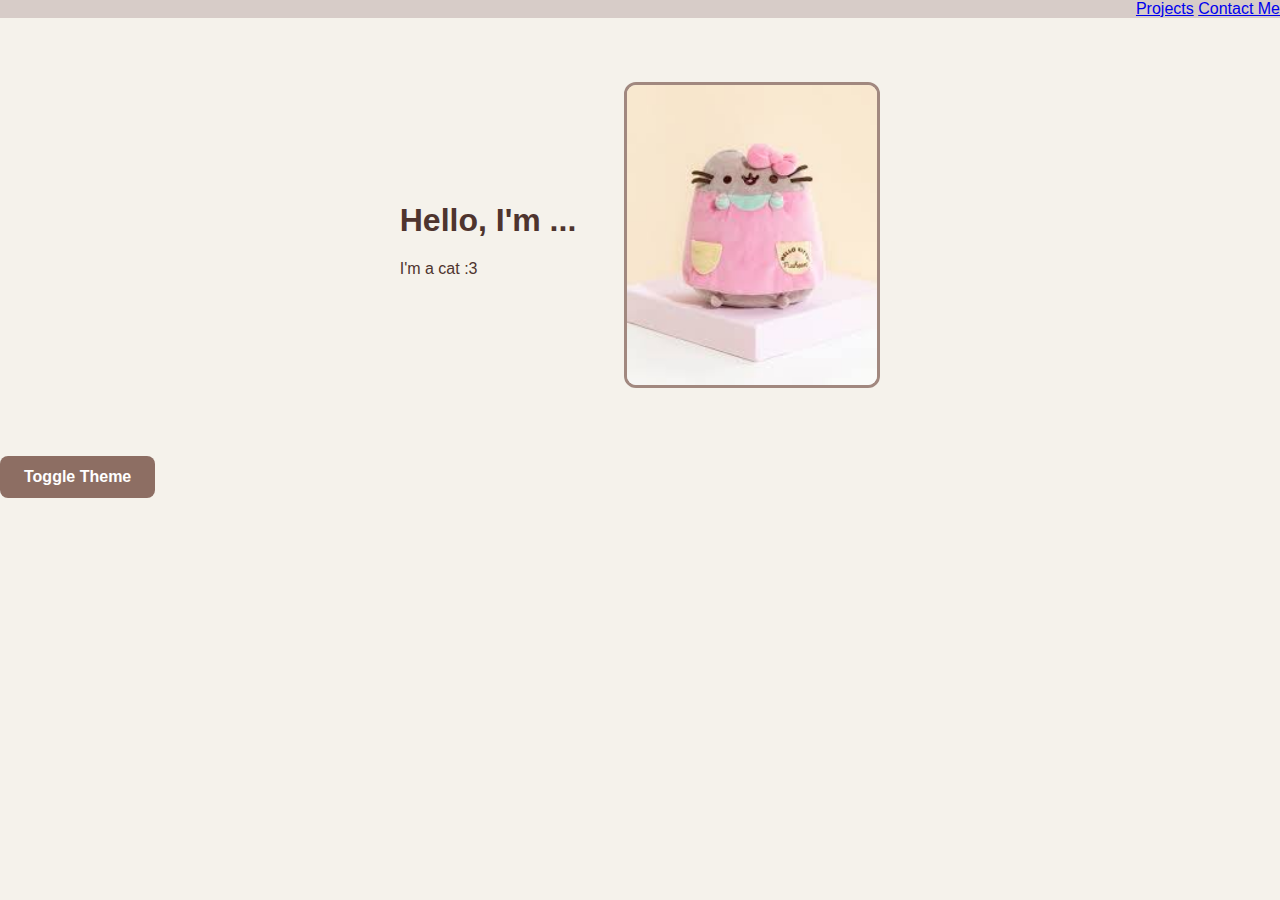
<file: my-portfolio/index.html>
<!DOCTYPE html>
<html lang="en">
    <head>
        <meta charset="UTF-8"/>
        <title>My Portolio</title>
        <link rel="stylesheet" href="style.css"/>
    </head>
    <body>
        <nav>
            <div classes = "nav-buttons">
                <a href="projects.html">Projects</a>
                <a href="contact.html">Contact Me</a>
            </div>
        </nav>
        <main class="intro-container">
            <div class="intro-text">
                <h1>Hello, I'm ...</h1>
                <p>I'm a cat :3</p>
            </div>
            <div class="intro-image">
                <img src = "images/images.jpeg" alt = "Your profile photo" />
            </div>
        </main>
        <div classes ="button-container">
            <button id="theme-toggle">Toggle Theme</button>
        </div>
        <script src ="script.js"></script>
    </body>

</html>
</file>
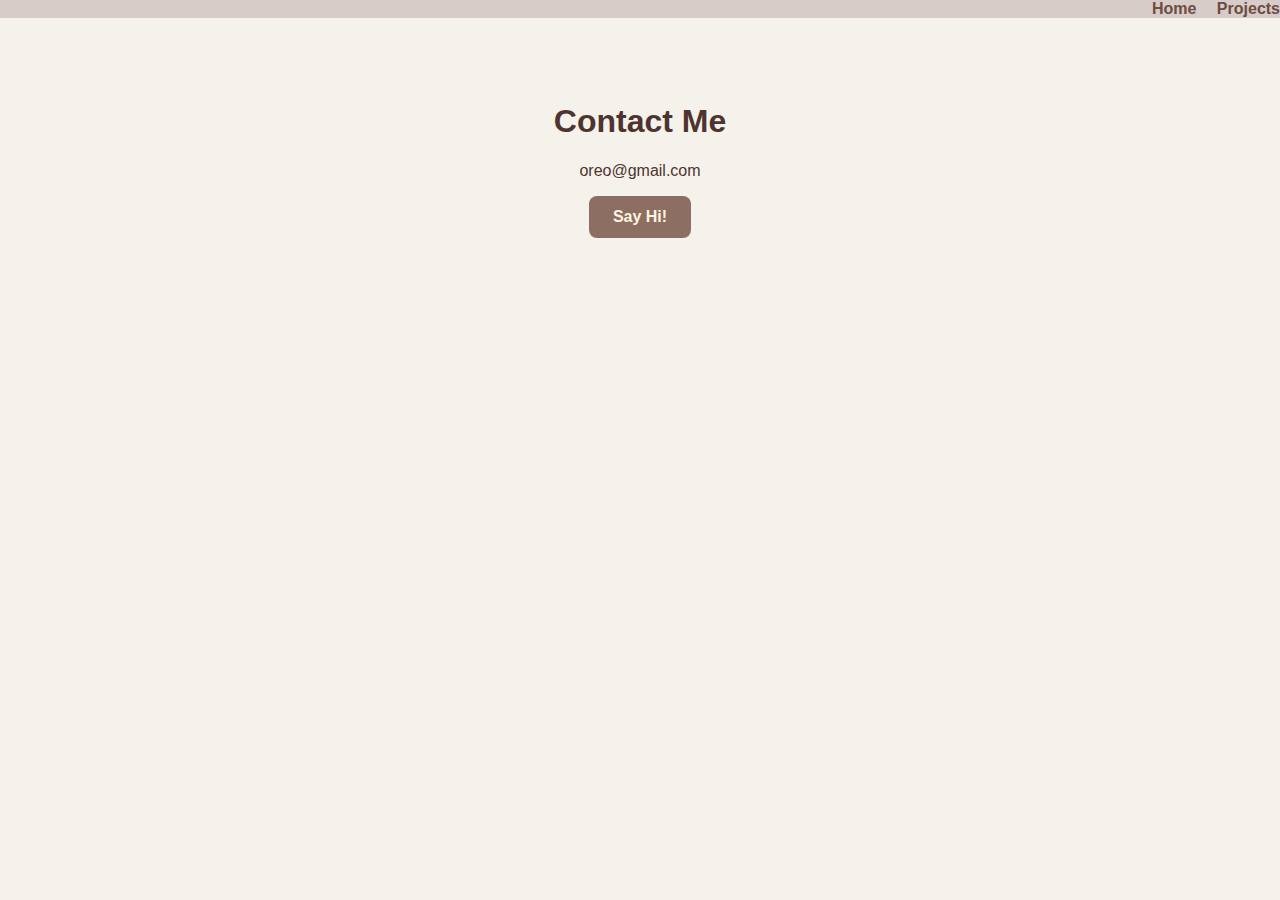
<file: my-portfolio/contact.html>
<!DOCTYPE html>
<html lang="eng">
    <head>
        <meta charset="UTF-8"/>
        <title>Contact</title>
        <link rel="stylesheet" href="style.css"/>
    </head>
    <body>
        <nav>
            <div class="nav-buttons">
                <a href="index.html">Home</a>
                <a href="projects.html">Projects</a>
            </div>
        </nav>
        <main style="text-align:center; padding: 4rem;">
            <h1>Contact Me</h1>
            <p>oreo@gmail.com</p>
            <button onclick="alert('Thanks! I will reply soon.')">Say Hi!</button>
        </main>
    </body>
</html>
</file>
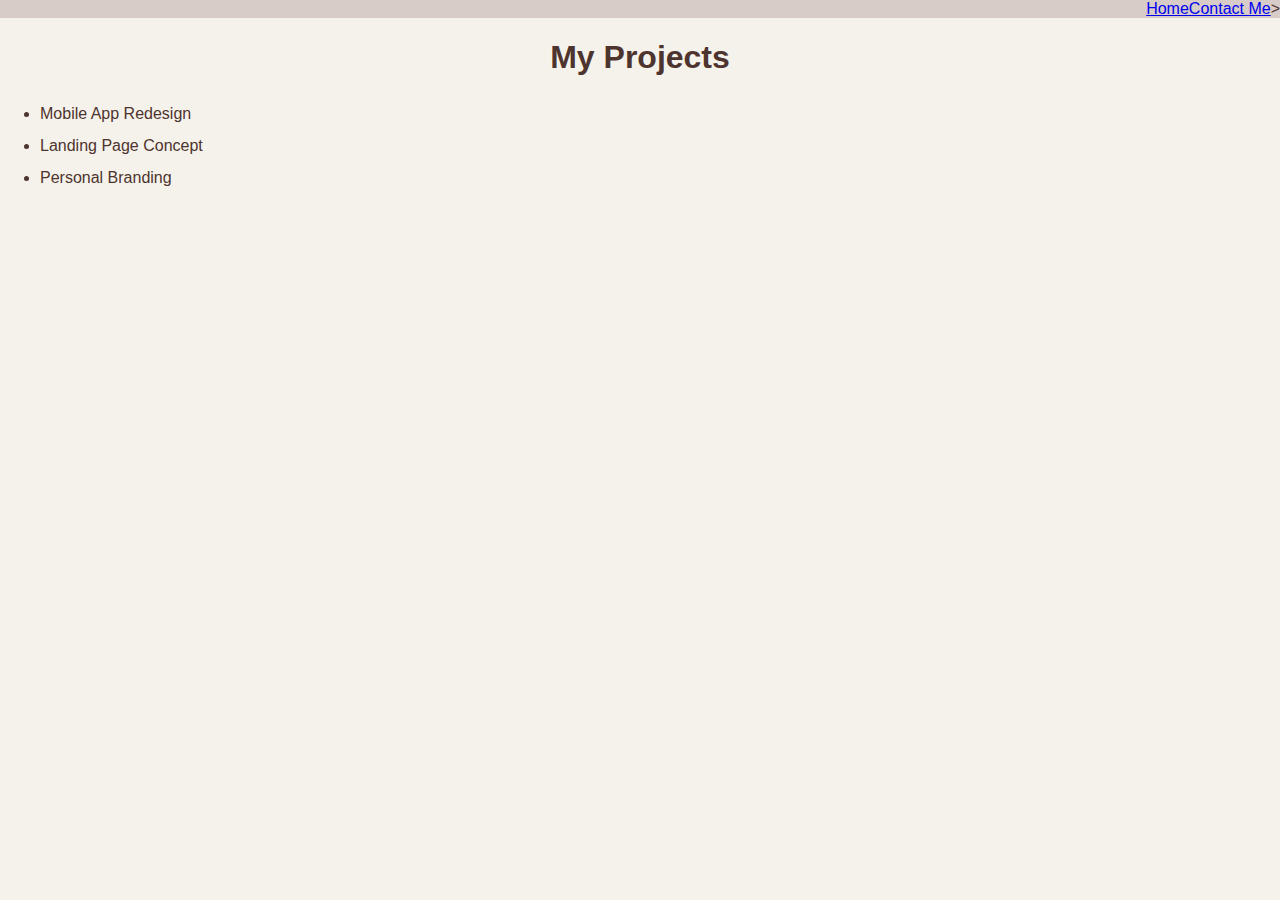
<file: my-portfolio/projects.html>
<!DOCTYPE html>
<html lang="en">
    <head>
        <meta charset="UTF-8"/>
        <title>Projects</title>
        <link rel="stylesheet" href="style.css"/>
    </head>
    <body>
        <nav>
            <a href="index.html">Home</a>
            <a href="index.html">Contact Me</a>>
        </nav>
        <main>
            <h1 style="text-align:center;">My Projects</h1>
            <ul style="max-width: 700 px; margin: auto; line-height: 2">
                <li> Mobile App Redesign</li>
                <li>Landing Page Concept</li>
                <li>Personal Branding</li>
            </ul>
        </main>
    </body>
</html>
</file>
<file: my-portfolio/style.css>
body {
    font-family: 'Segoe UI', sans-serif;
    margin: 0;
    background-color: #f5f2eb;
    color: #4e342e;
}
nav {
    display: flex;
    justify-content: flex-end;
    padding: lrem 2rem;
    background-color: #d7ccc8;
}
.nav-buttons a {
    text-decoration: none;
    margin-left: 1rem;
    color: #6d4c41;
    font-weight: bold;
    transition: color 0.32s ease;
}
.intro-container {
    display: flex;
    justify-content: center;
    align-items: center;
    gap: 3rem;
    padding: 4rem 2rem;
    flex-wrap: wrap;
}
.intro-text {
    max-width: 400px;
}
.intro-image img {
    width: 250px;
    border-radius: 12px;
    border: 3px solid #a1887f;
}
body.dark-mode {
    background-color: #3e2723;
    color:#fbe9e7;
}
body.dark-mode nav {
    background-color: #4e342e;
}
body.dark-mode .nav-buttons a {
    color: #ffccbc;
}
button {
    background-color: #8d6e63;
    color: #fff3e0;
    border: none;
    padding: 0.75rem 1.5rem;
    border-radius: 8px;
    font-size: 1rem;
    font-weight: bold;
    cursor: pointer;
    box-shadow: 0 px 6px rgba(0,0,0,0.1);
    transition: background-color 0.3s ease, transform 0.2s ease;
}
button:hover {
    background-color: #795548;
    transform: translateY(-2px);
}
button.active {
    transform: translate(1px);
}
.button-container {
    display: flex;
    justify-content: center;
    margin-bottom: 3rem;
}
#theme-toggle {
    padding: 0.75rem 1.5 rem;
    color: #fff;
    border: none;
    border-radius: 8px;
    font-size: 1rem;
    cursor: pointer;
    transition: background-color 0.3s ease;
}
#theme-toggle:hover {
    background-color: #5d4037;
}
</file>
